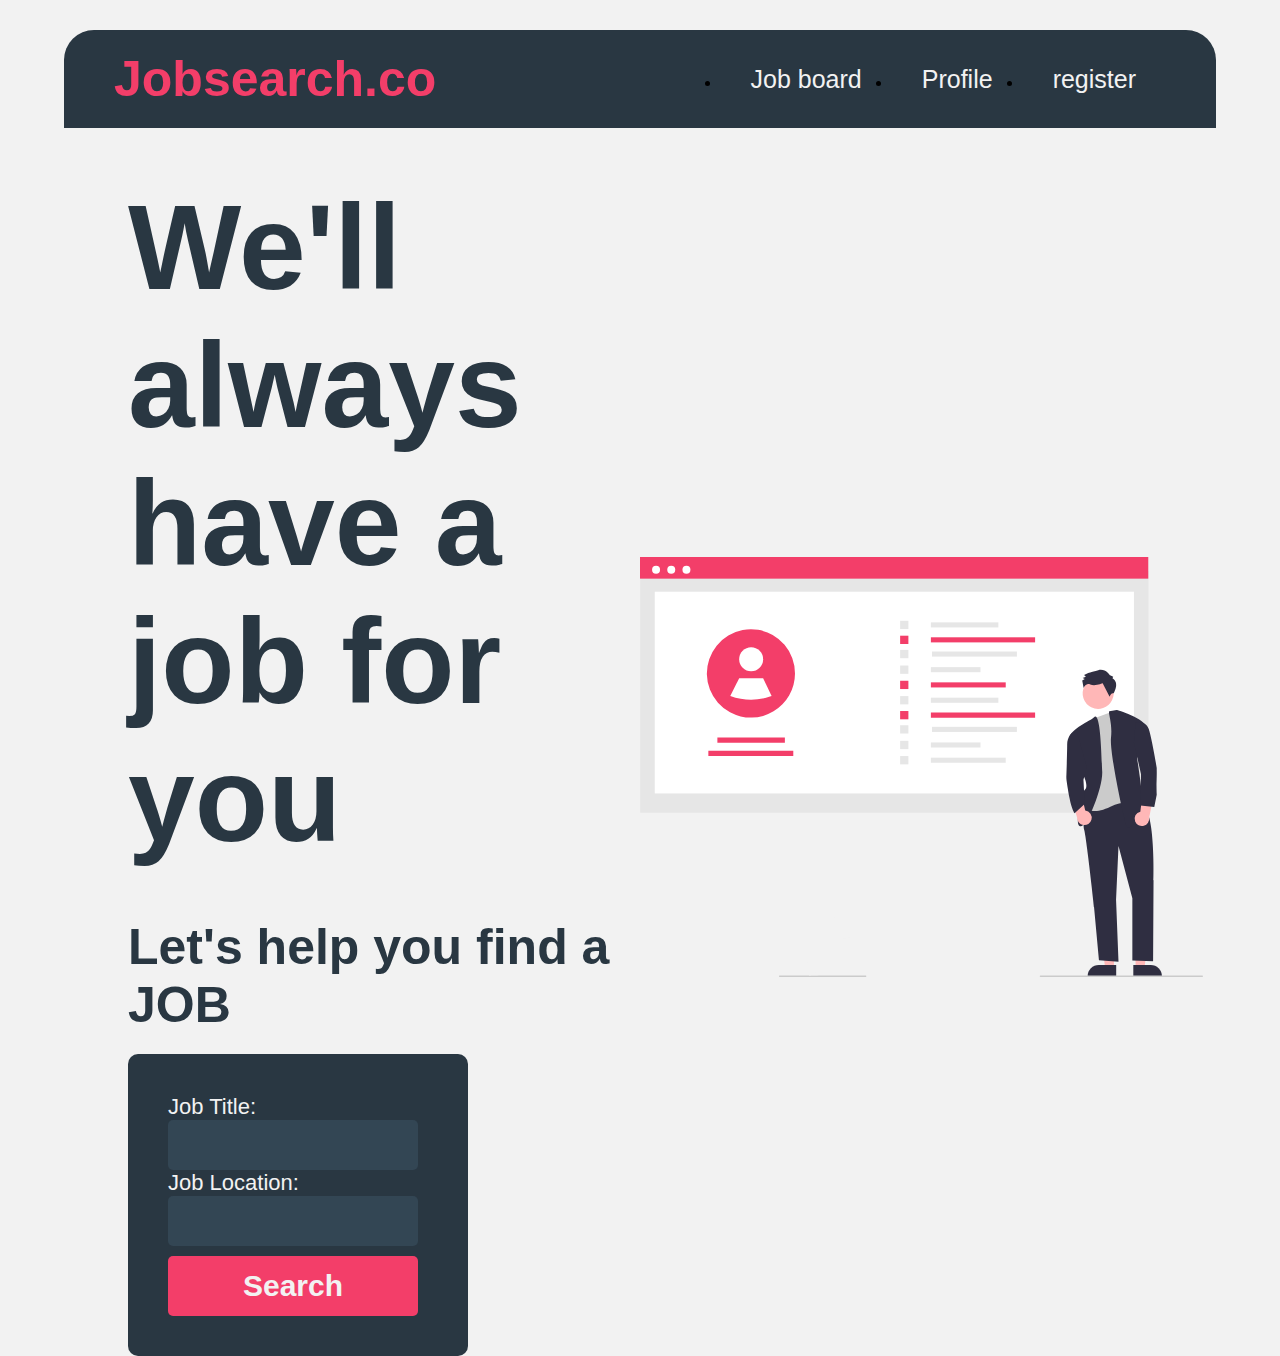
<file: index.html>
<!DOCTYPE html>
<html lang="en">
    <head>
        <meta charset="UTF-8" />
        <meta http-equiv="X-UA-Compatible" content="IE=edge" />
        <meta name="viewport" content="width=device-width, initial-scale=1.0" />
        <title>Document</title>
        <link rel="stylesheet" href="style.css" />
    </head>
    <body>
        <nav class="menu_bar">
            <div class="logo">Jobsearch.co</div>
            <div class="menu_links">
      
                <li><a class="offer_link" href="#">Job board</a></li> 
               <li> <a href="pro.html">Profile</a> </li>
               <li> <a href="register.html">register</a> </li>
              
             </div>
            </div>
        </nav>
        <div class="container">
            <div class="home_page">
                <div class="home_left">
                    <div class="hero_text">
                        <h2>We'll always have a job for you</h2>
                        <h5>Let's help you find a JOB</h5>
                    </div>
                    <div class="hero_form">
                        <form action="">
                            <span>
                                <label for="Jobtitle">Job Title: </label>
                                <input
                                    class="jobtitle"
                                    name="Jobtitle"
                                    type="text"
                            required/></span>
                            <span>
                                <label for="Joblocation">Job Location:</label>
                                <input
                                    class="joblocation"
                                    name="Joblocation"
                                    type="text"
                            required/></span>
                            <span>
                                <input
                                    class="btn_submit"
                                    id="job_search"
                                    type="submit"
                                    value="Search"
                            /></span>
                        </form>
                    </div>
                </div>
                <div class="home_right">
                    <img class="hero_img" src="hero.svg" alt="" />
                </div>
            </div>
            <div class="offers_page">
                <h3>Available jobs</h3>
                <div class="job_offers">
                    <!-- <div class="job_item">
                        <div class="job_title">Software Engineer</div>
                        <div class="job_pay">$57,000 - $68,000</div>
                        <div class="job_location">Singapor</div>
                        <button class="apply_btn">Apply</button>
                    </div> -->
                </div>
            </div>
            <div class="apply_page">
                <div class="application_form">
                    <!-- <h3>Apply for <span class="job_tag">Job</span></h3>
                    <form action="">
                        <input placeholder="Name" type="text" name="" id="" />
                        <input placeholder="Email" type="email" name="" id="" />
                        <input type="file" name="" id="" />
                        <input class="" type="submit" name="" id="" />
                    </form> -->
                </div>
            </div>
        </div>
        <script src="script.js"></script>
    </body>
</html>
</file>
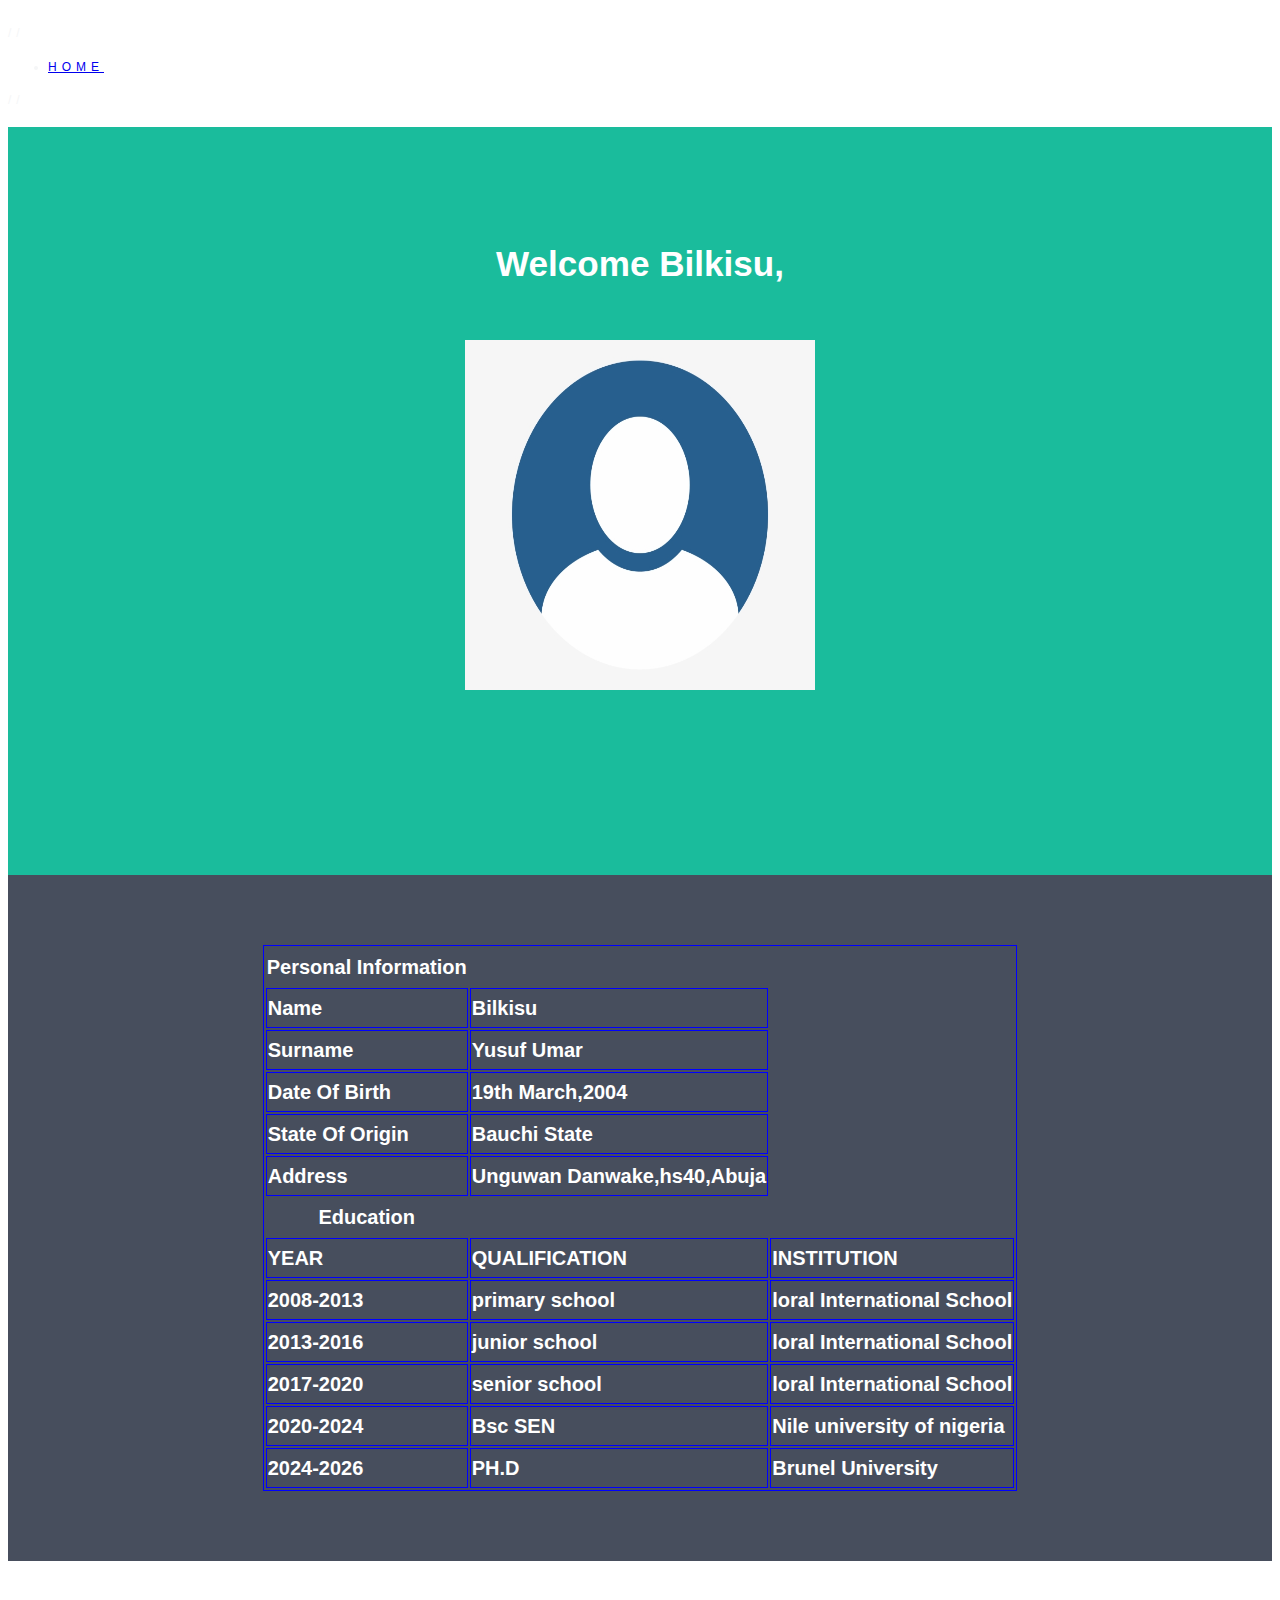
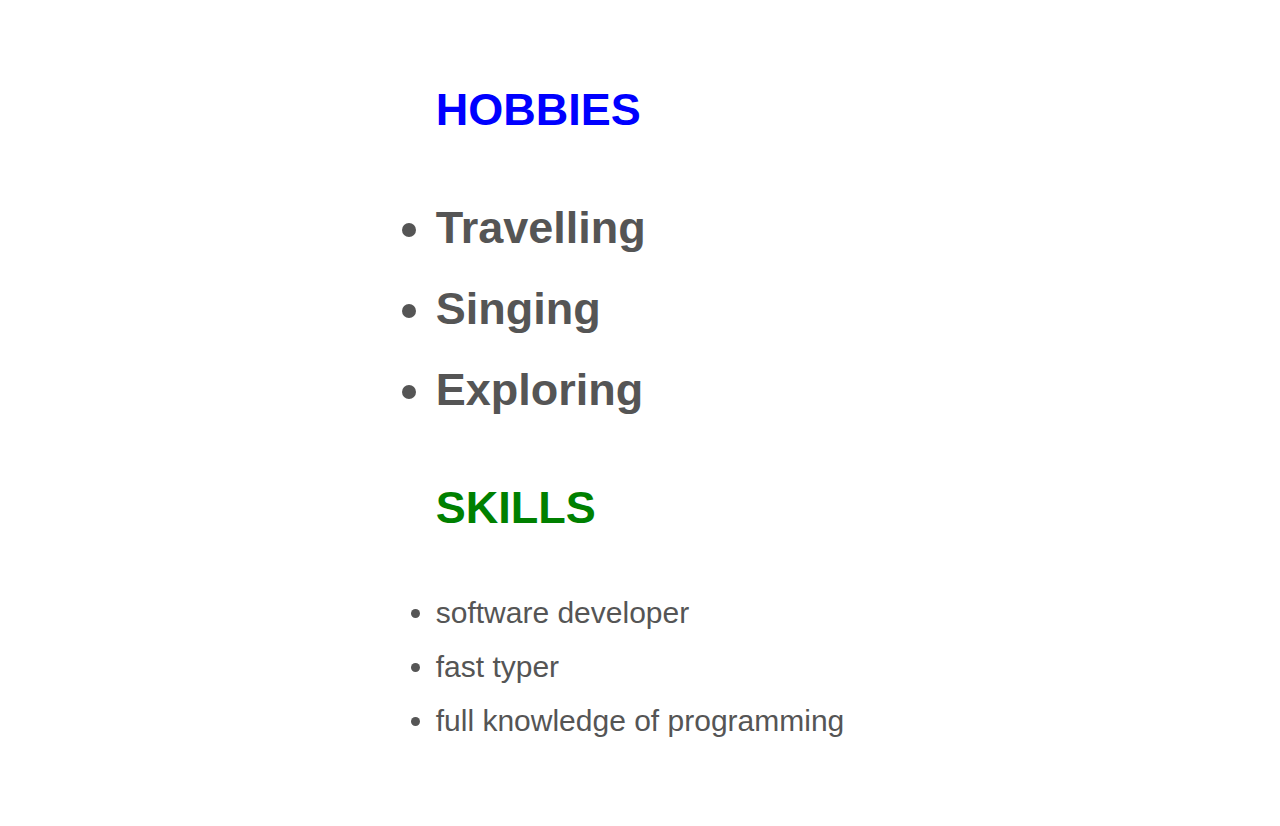
<file: pro.html>
<!DOCTYPE html> 
<html lang="en"> 
<head> 
   
  <title></title> 
  <meta charset="utf-8"> 
  <meta name="viewport" content="width=device-width, initial-scale=1"> 
  <style> 
  body { 
    font: 30px Montserrat, sans-serif; 
 
    line-height: 1.8; 
    color: #f5f6f7; 
  } 
  p {font-size: 16px;} 
  .margin {margin-bottom: 45px;} 
  .bg-1 {  
    background-color: #1abc9c; /* Green */ 
    color: #ffffff; 
  } 
  .bg-2 {  
    background-color: #474e5d; /* Dark Blue */ 
    color: #ffffff; 
  } 
  .bg-3 {  
    background-color: #ffffff; /* White */ 
    color: #555555; 
  } 
  .bg-4 {  
    background-color: #2f2f2f; /* Black Gray */ 
    color: #fff; 
  } 
  .container-fluid { 
 
    padding-top: 70px; 
    padding-bottom: 70px; 
  } 
  .navbar { 
    padding-top: 15px; 
    padding-bottom: 15px; 
    border: 0; 
    border-radius: 0; 
    margin-bottom: 0; 
    font-size: 12px; 
    letter-spacing: 5px; 
  } 
  .navbar-nav  li a:hover { 
    color: #1abc9c !important; 
  } 
  .container-fluid{
  flex-direction:column;
  display:flex;
  align-content-center;
  justify-content:center;
  align-items:center;}
  </style> 
</head> 
<body> 
 
<!-- Navbar --> 
<nav class="navbar navbar-default"> 
  <div class="container"> 
 
    <div class="navbar-header"> 
    
       
    </div> 
    //<div class="collapse navbar-collapse" id="myNavbar"> 
      <ul class="nav navbar-nav navbar-right"> 
        <li><a href="index.html">HOME</a></li> 
        
      </ul> 
   // </div> 
  </div> 
</nav> 
 
<!-- First Container --> 
<div class="container-fluid bg-1 text-align:center"> 
  <h3 class="margin">Welcome Bilkisu,</h3> 
  <img src="profile.png" class="img-responsive img-circle margin" style="display:inline" alt="Bird" width="350" height="350"> 
  <h3></h3> 
</div> 
 
<!-- Second Container --> 
<div class="container-fluid bg-2 text-center"> 
   
  <table>
<table style="border:1px solid blue ;width=400px; font-size:20px;">
<th style="text-align:center"><b>Personal Information<b></th>
<tr>
<td style="border:1px solid blue"><b>Name<b></td>
<td style="border:1px solid blue"><b>Bilkisu<b></td>
</tr>
<tr>
<td style="border:1px solid blue"><b>Surname<b></td>
<td style="border:1px solid blue"><b>Yusuf Umar<b></td>
</tr>
<tr>
<td style="border:1px solid blue"><b>Date Of Birth<b></td>
<td style="border:1px solid blue"><b>19th March,2004<b></td>
</tr>
<tr>
<td style="border:1px solid blue"><b>State Of Origin<b></td>
<td style="border:1px solid blue"><b>Bauchi State<b></td>
</tr>
<tr>
<td style="border:1px solid blue"><b>Address<b></td>
<td style="border:1px solid blue"><b>Unguwan Danwake,hs40,Abuja<b></td>
</tr>
<th style="text-align:center"><b>Education<b><th>
<tr>
<td style="border:1px solid blue"><b>YEAR<b></td>
<td style="border:1px solid blue"><b>QUALIFICATION<b></td>
<td style="border:1px solid blue"><b>INSTITUTION<b></td>
</tr>
<tr>
<td style="border:1px solid blue"><b>2008-2013<b></td>
<td style="border:1px solid blue"><b>primary school<b></td>
<td style="border:1px solid blue"><b>loral International School<b></td>
</tr>
<tr>
<td style="border:1px solid blue"><b>2013-2016<b></td>
<td style="border:1px solid blue"><b>junior school<b></td>
<td style="border:1px solid blue"><b>loral International School<b></td>
</tr>
<tr>
<td style="border:1px solid blue"><b>2017-2020<b></td>
<td style="border:1px solid blue"><b>senior school<b></td>
<td style="border:1px solid blue"><b>loral International School<b></td>
</tr>
<tr>
<td style="border:1px solid blue"><b>2020-2024<b></td>
<td style="border:1px solid blue"><b>Bsc SEN<b></td>
<td style="border:1px solid blue"><b>Nile university of nigeria<b></td>
</tr>
<tr>
<td style="border:1px solid blue"><b>2024-2026<b></td>
<td style="border:1px solid blue"><b>PH.D<b></td>
<td style="border:1px solid blue"><b>Brunel University<b></td>
</tr>
</table>
 
</div> 
 
<!-- Third Container (Grid) --> 
<div class="container-fluid bg-3 text-center">     
  
  <div class="row"> 
    <h2 style="color:blue">HOBBIES<h2>

<li>Travelling</li>
<li>Singing</li>
<li>Exploring</li>

<h2 style="color:green; ">SKILLS</h2>

<li>software developer</li>
<li>fast typer</li>
<li>full knowledge of programming</li>

  </div> 
</div> 
 

 
</body> 
 
</html>
</file>
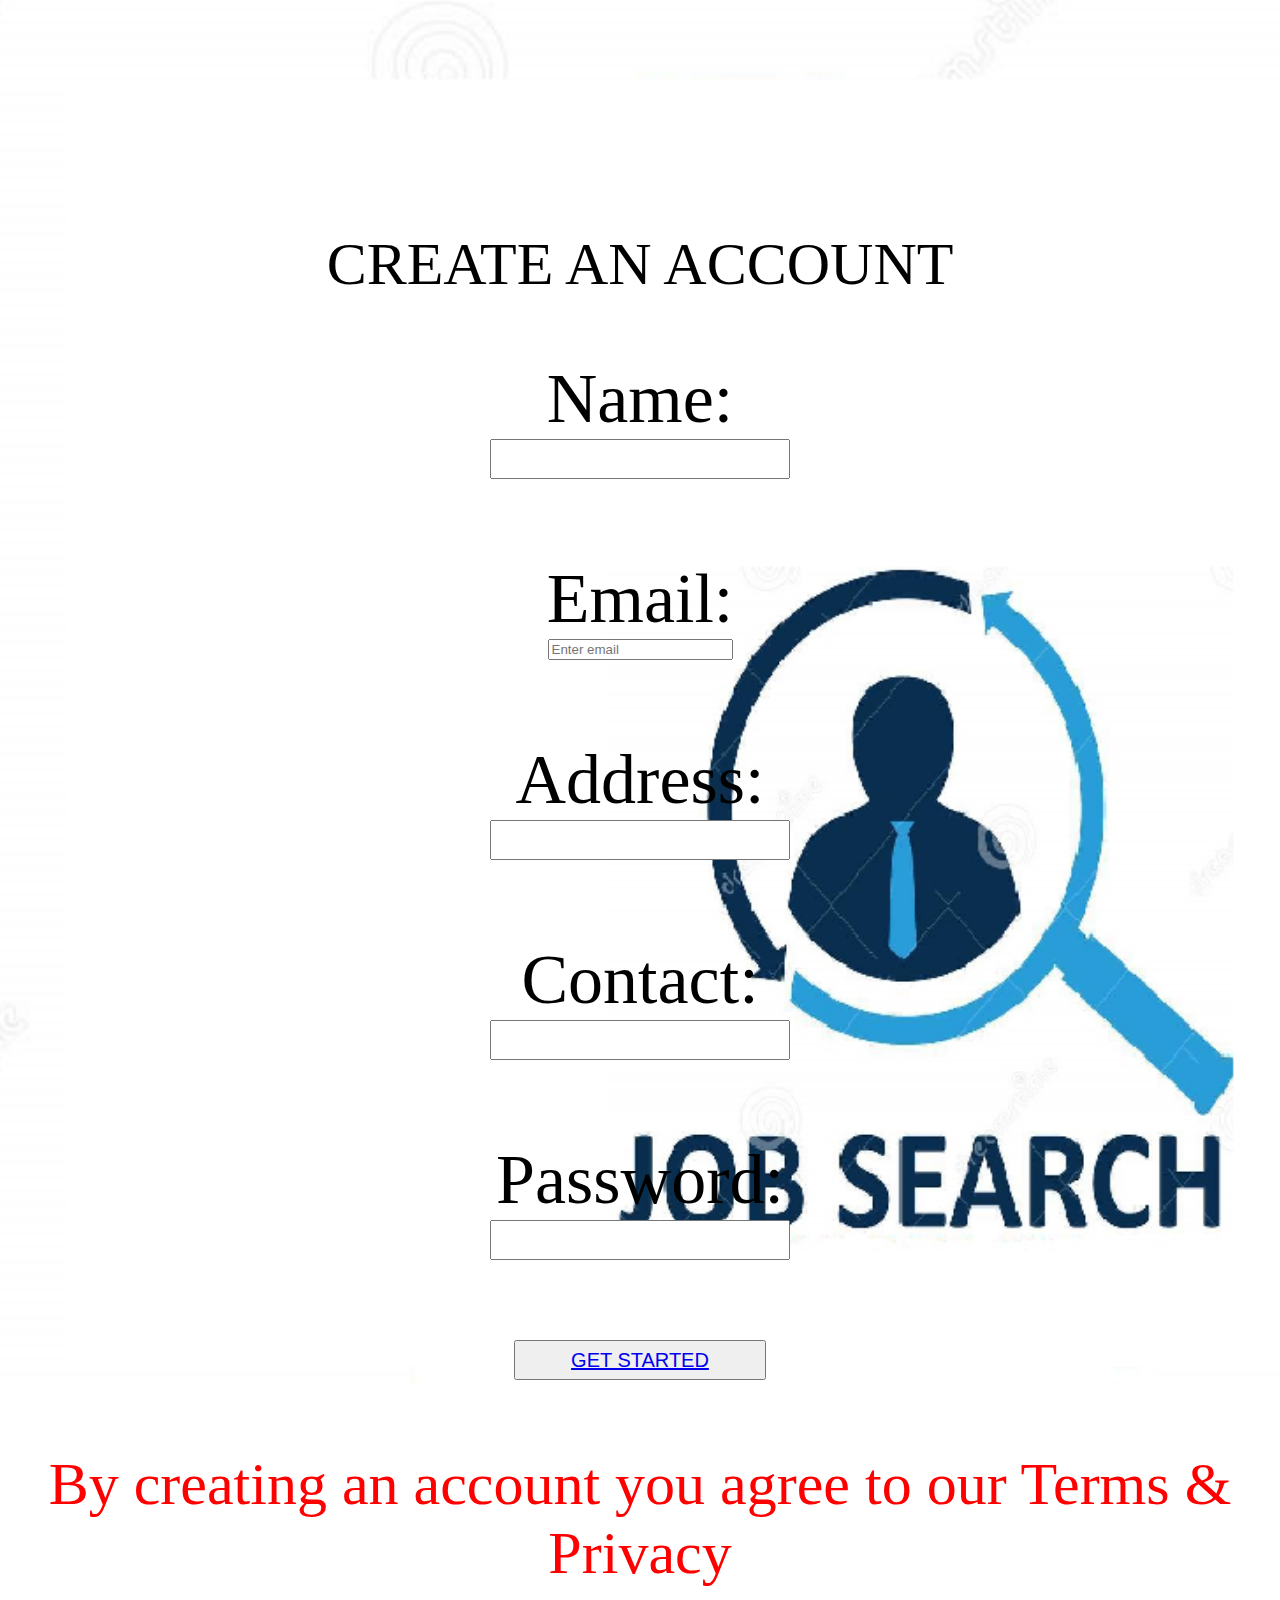
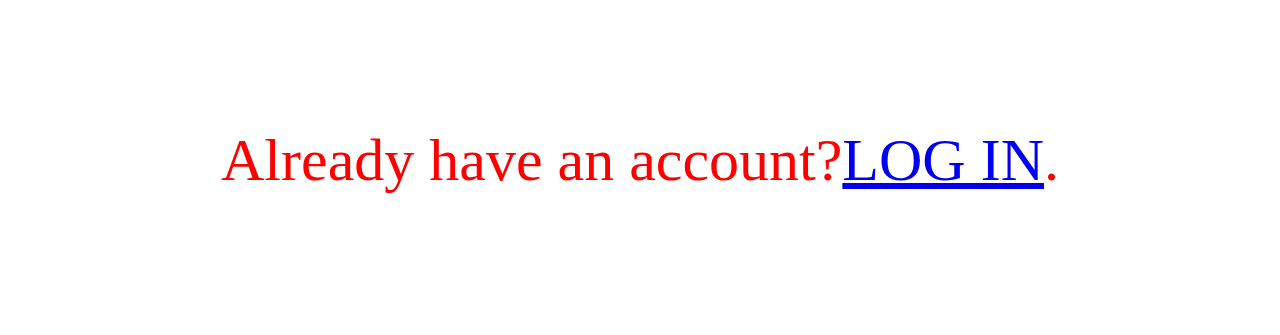
<file: register.html>
<html>
<head>
 <style>
      p{text-align:center;font-size:60px;}
      button{text=align:center; }
      .block{width:20%;height:40px;font-size:20px;}
     input[type=text]{width:300px; height:40px;}
     body{background-image:url(be1.png);  background-size:cover;}
     #form{text-align:center;}
     body.html{min-height:100%;}
     
     .middle{font-size: 70px; color:4169E1;text-align: center;}
   
</style>
</head>

  <body>
<div class="container";>
<br><br><br><br><br><br><br><br><br>
   

    
<div class="middle">
<form action="/action_page.php" method="post"  id="form" >
   
     <div id=="message"></div>

<P>  CREATE AN ACCOUNT </P>
         Name:<br>
         <input type="text" id= "name" required>
          <br><br>

         Email:<br>
         <input type="email" id="email"
         placeholder="Enter email" name="email" required>
          <br><br>

          Address:<br>
           <input type="text" id="address" required>
            <br><br>

         Contact:<br>
           <input type="text" id="contact" required>
            <br><br>


           Password:<br>
           <input type="text" id="password" required>
            <br><br>
    
        
         
       <button type="submit" class="block"> <a href="index.html";>GET STARTED</a></button>
          
</form>
</div>

      <p style="color:red"; font-size:60px;> By creating an account you agree to our Terms & Privacy</p><br>
        


  <p  style= "color:red";font-size:60px;>Already have an account?<a href="sign.html">LOG IN</a>.</p><br><br><br><br>


   </div>

  

</body>

    <script>


         var form = document.getElementById('form')
        var error = []

    form.addEventListener('submit',function(e){
       e.preventDefault() //to prevent auto submission of the form

           var Name = document.getElementById('name') 
            var Email = document.getElementById('email') 
             var Password = document.getElementById('password') 
              var Address= document.getElementById('address')  


       if(name.value == ""){   
             error.push("Please enter name")
}
       if( email.value == ""){   
             error.push("Please enter email")
}
       if( password.value == ""){   
             error.push("Please enter password")
}
       if(address.value == ""){   
             error.push("Please enter address")
}
     alert("form is submitted")  
     var message = document.getElementById('message')

    message.innerText = error

}) 


   </html>
</file>
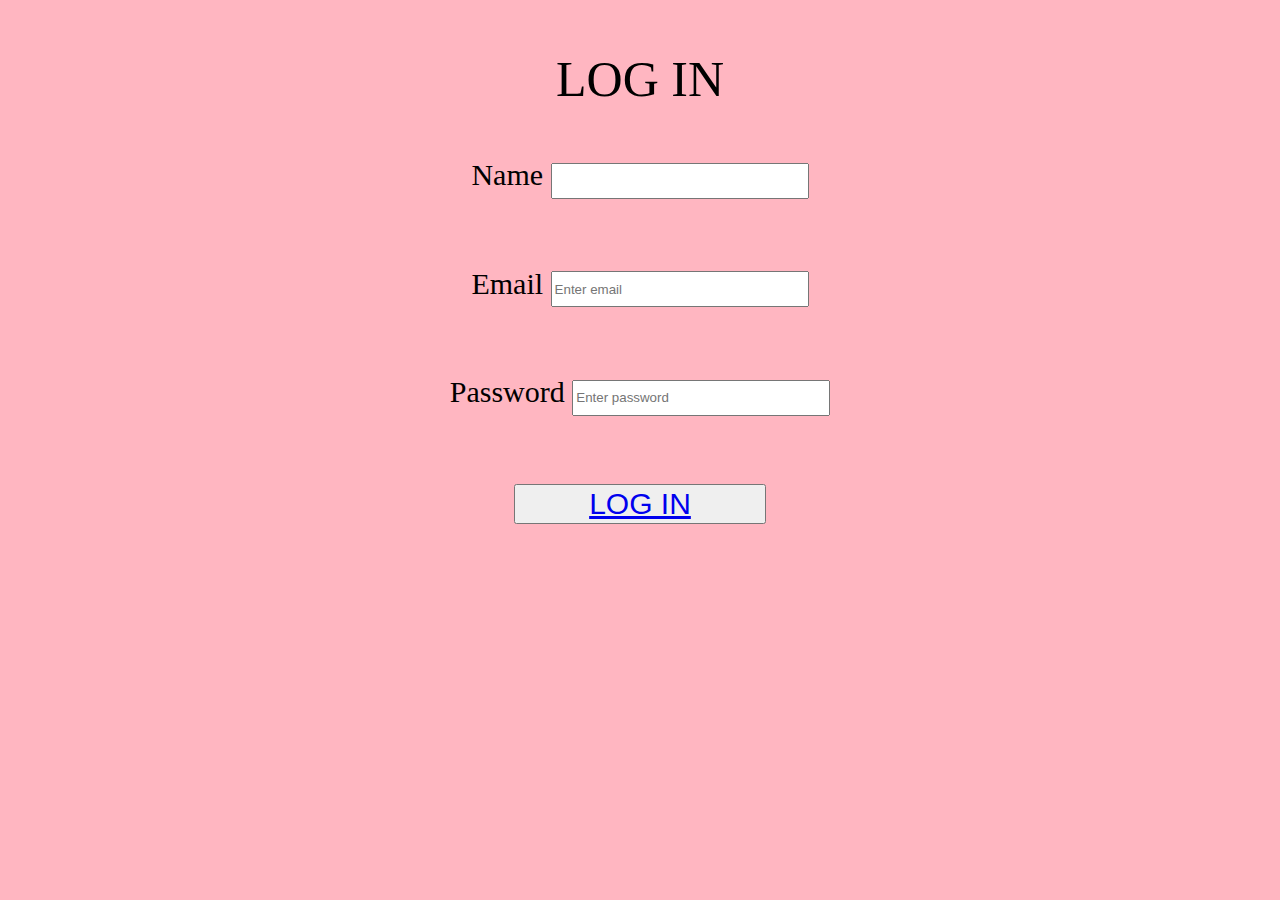
<file: sign.html>
<!DOCTYPE html>
<html lang="en" dir="ltr">
  <head>
    <meta charset="utf-8">
    <meta name="viewport" content="width=device-width">
    <style>
    body{background-size:cover;background-color:#FFB6C1;}
    p{text-align: center; font-size: 50px;}
    form{text-align:center;font-size: 30px;}
    .sign{width:20%;height:40px;font-size: 30px;}
     input[type=text]{width:250px; height:30px;}
  </style>
    <title></title>
  </head>
  <body>
<p>LOG IN</p>
    <form>
      <label>Name</label>
      <input type="text" required><br><br><br>

      <label>Email</label>
      <input type="text"
      placeholder="Enter email" required><br><br><br>

        <label>Password</label>
        <input type="text"
        placeholder="Enter password" required><br><br><br>

          
          <button type="submit" class="sign"> <a href="index.html";>LOG IN</a></button>


    </form>

  </body>
</html>
</file>
<file: style.css>
* {
    box-sizing: border-box;
    padding: 0;
    margin: 0;
}
body {
    font-family: -apple-system, BlinkMacSystemFont, "Segoe UI", Roboto, Oxygen,
        Ubuntu, Cantarell, "Open Sans", "Helvetica Neue", sans-serif;
    display: flex;
    justify-content: center;
    align-content: center;
    flex-direction: column;
    align-items: center;
    background-color: #f2f2f2;
}
.container {
    width: 80%;
}
.menu_bar {
    width: 90%;
    display: flex;
    justify-content: space-between;
    background-color: #293742;
    border-top-left-radius: 30px;
    border-top-right-radius: 30px;
    margin-top: 30px;
    padding: 20px 50px;
    align-content: center;
    align-items: center;
}
.logo {
    font-size: 50px;
    color: #f33e69;
    font-weight: bold;
}
.menu_links {
    display: flex;
    justify-content: space-between;
}
.menu_links a {
    margin: 0 30px;
    text-decoration: none;
    color: #f2f2f2;
    font-size: 25px;
}
.home_page {
    width: 100%;
    display: flex;
    flex-direction: row;
    justify-content: center;
    align-content: center;
    margin-top: 50px;
}
.hero_text h2 {
    font-size: 120px;
    color: #293742;
}
.hero_text h5 {
    margin-top: 50px;
    font-size: 50px;
    color: #293742;
}
.hero_text {
    width: 100%;
}
.home_right {
    width: 50%;
}
.home_left {
    width: 50%;
}
.hero_img {
    width: 110%;
}

.home_left,
.home_right {
    display: flex;
    flex-direction: column;
    justify-content: center;
}
.hero_form {
    background-color: #293742;
    width: 340px;
    margin-top: 20px;
    border-radius: 10px;
}
.hero_form form {
    display: flex;
    width: inherit;
    flex-direction: column;
    padding: 40px;
    color: #f2f2f2;
}
label {
    font-size: 22px;
    font-weight: 500;
}
.hero_form form input[type="text"],
.hero_form form input[type="text"] {
    background-color: #334654;
    font-size: 30px;
    padding-left: 15px;
    color: #293742;
    border: none;
    height: 50px;
    width: 250px;
    border-radius: 5px;
}
.btn_submit {
    margin-top: 10px;
    width: 250px;
    background-color: #f33e69;
    color: #f2f2f2;
    border: none;
    height: 60px;
    border-radius: 5px;
    font-size: 30px;
    font-weight: 600;
}
.offers_page {
    width: 100%;
    background-color: #ffffff;
    display: flex;
    flex-direction: column;
    margin-top: 50px;
    border-radius: 20px;
    padding: 50px;
}
.offers_page h3 {
    color: #293742;
    font-size: 60px;
}
.job_offers {
    display: flex;
    flex-direction: row;
    flex-wrap: wrap;
    justify-content: flex-start;
    align-content: flex-start;
    align-items: flex-start;
    margin-top: 20px;
    padding: 30px;
}
.job_item {
    width: 400px;
    background-color: #f2f2f2;
    color: #293742;
    padding: 20px;
    border-radius: 8px;
    margin-bottom: 50px;
    margin-right: 20px;
}
.job_title {
    font-size: 35px;
}
.job_pay {
    font-size: 20px;
    font-weight: 700;
}
.job_location {
    font-size: 20px;
    font-weight: 500;
}
.apply_btn {
    width: 100%;
    height: 40px;
    background-color: #f33e69;
    color: #f2f2f2;
    border: none;
    margin-top: 10px;
    font-size: 25px;
    border-radius: 5px;
}
.apply_page {
    width: 100%;
    height: 100%;
    display: flex;
    justify-content: center;
    align-content: center;
    margin-top: 50px;
}
.application_form h3 {
    margin-bottom: 30px;
    font-size: 60px;
    color: #293742;
}
.application_form form {
    display: flex;
    justify-content: center;
    flex-direction: column;
    align-content: flex-start;
}
.job_tag {
    background-color: #f33e69;
    color: #f2f2f2;
    width: inherit;
    padding: 10px;
}
.application_form input[type="text"],
.application_form input[type="email"],
.application_form input[type="file"] {
    width: 500px;
    height: 40px;
    margin: 10px;
    border-radius: 0;
    font-size: 25px;
    padding-left: 30px;
    color: #f2f2f298;

    border: none;
    background-color: #334654;
}
.application_form input[type="file"] {
    padding: 10px;
    height: inherit;
}
.application_form input[type="submit"] {
    width: 500px;
    height: 50px;
    background-color: #f33e69;
    border: 0;
    border-radius: 5px;
    margin: auto;
    color: #f2f2f2;
    font-size: 30px;
}
input::placeholder {
    color: #f2f2f298;
}
.application_form {
    display: flex;
    justify-content: center;
    flex-direction: column;
    align-items: center;
}
</file>
